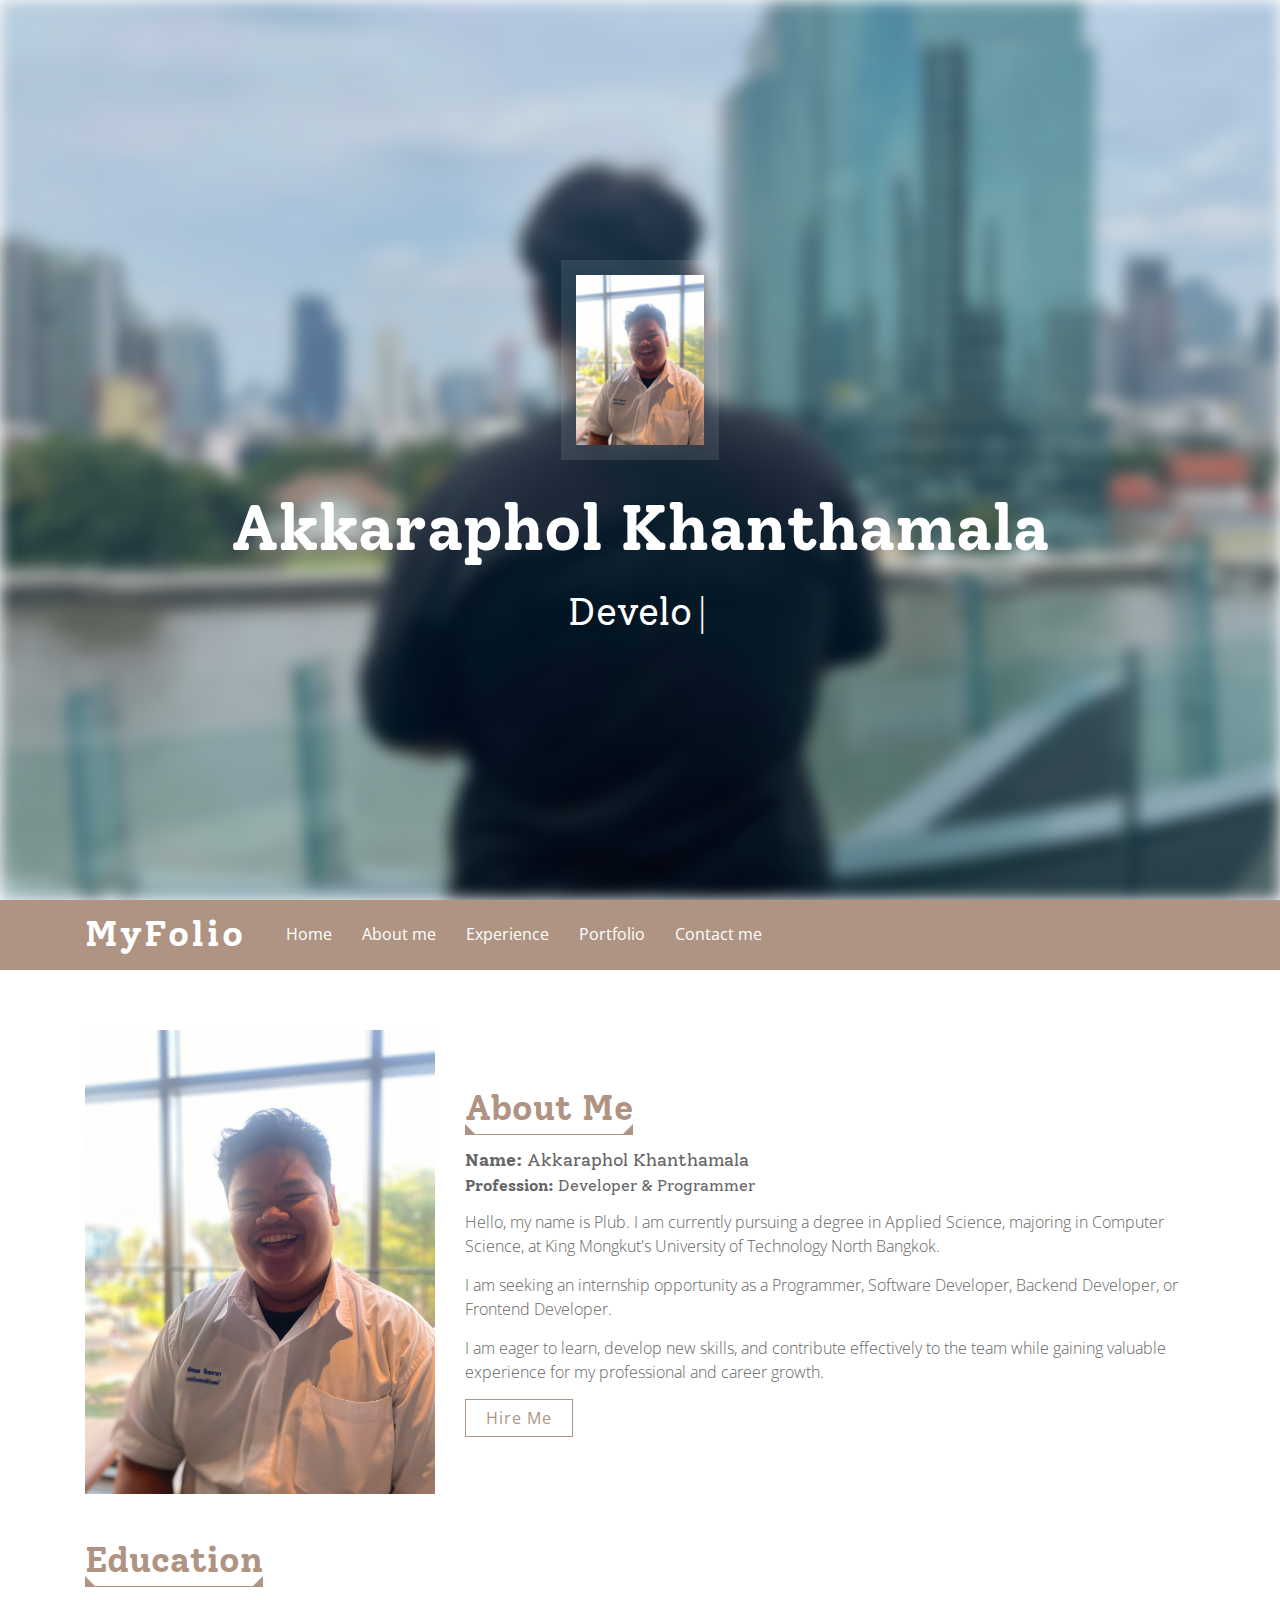
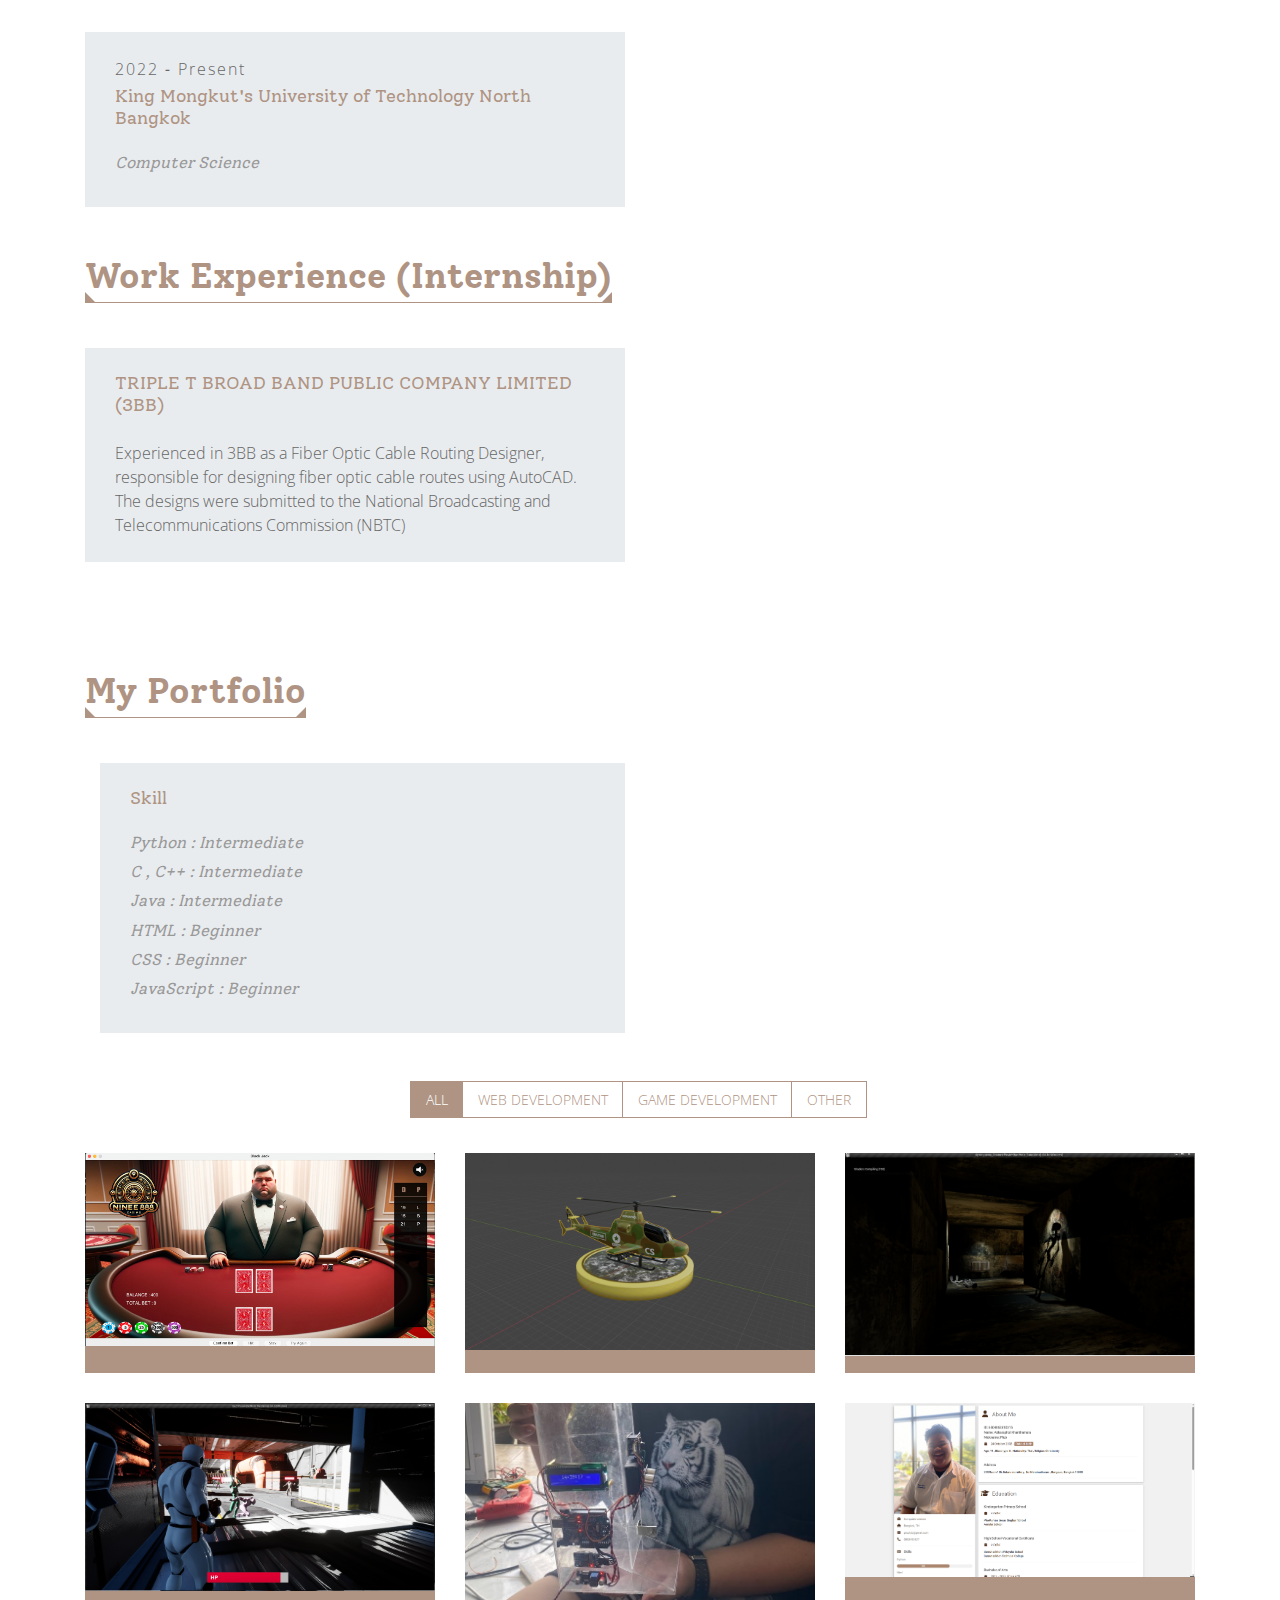
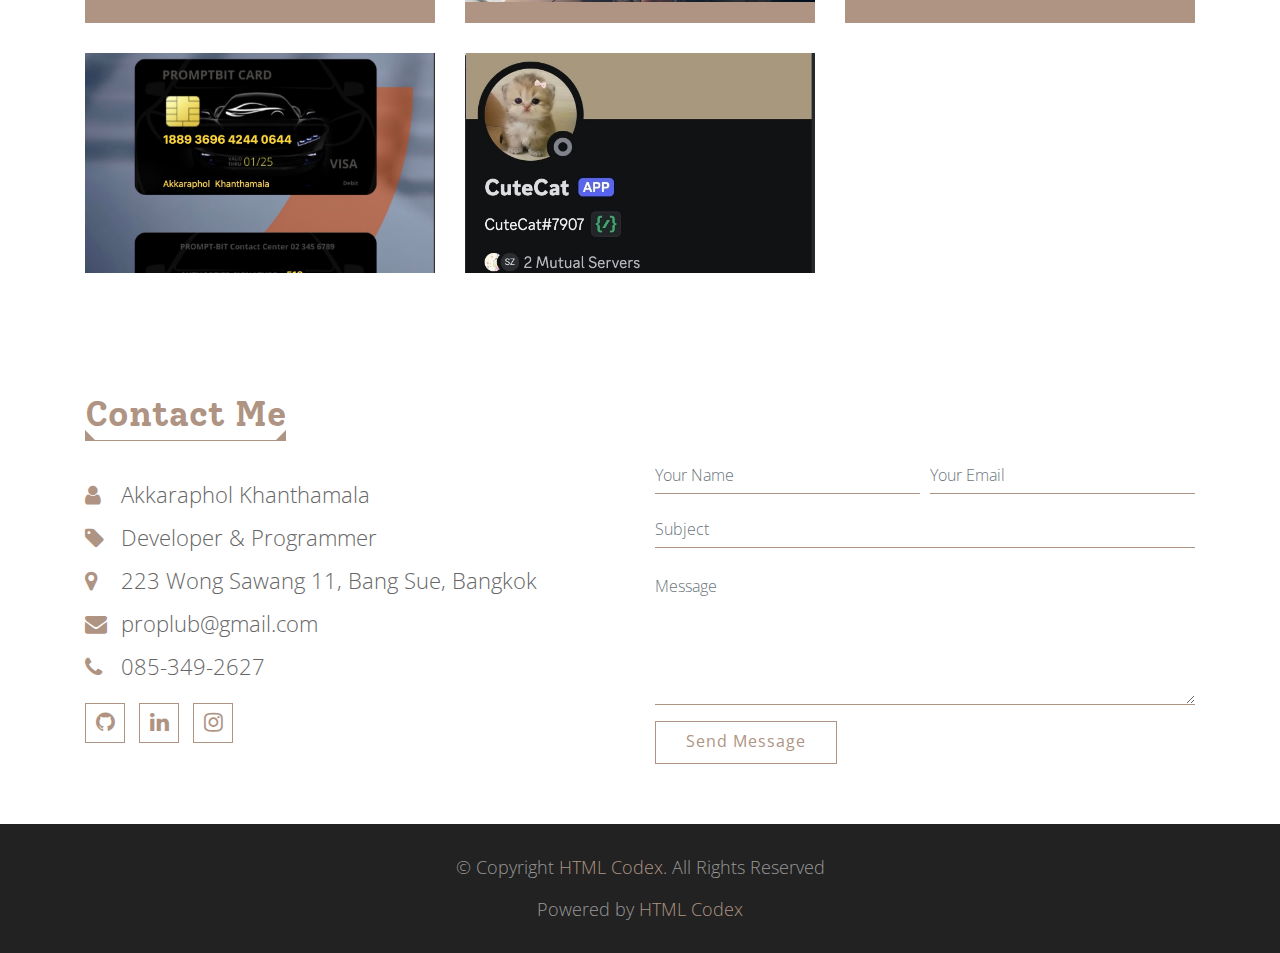
<file: index.html>
<!DOCTYPE html>
<html lang="en">
    <head>
        <meta charset="utf-8">
        <title>MyFolio</title>
        <meta content="width=device-width, initial-scale=1.0" name="viewport">
        <meta content="Portfolio HTML Template" name="keywords">
        <meta content="Portfolio HTML Template" name="description">

        <!-- Favicon -->
        <link href="img/favicon.ico" rel="icon">

        <!-- Google Fonts -->
        <link href="https://fonts.googleapis.com/css?family=Open+Sans:300,400|Solway:400,700&display=swap" rel="stylesheet"> 

        <!-- CSS Libraries -->
        <link href="https://stackpath.bootstrapcdn.com/bootstrap/4.4.1/css/bootstrap.min.css" rel="stylesheet">
        <link href="https://stackpath.bootstrapcdn.com/font-awesome/4.7.0/css/font-awesome.min.css" rel="stylesheet">
        <link href="lib/owlcarousel/assets/owl.carousel.min.css" rel="stylesheet">
        <link href="lib/lightbox/css/lightbox.min.css" rel="stylesheet">

        <!-- Template Stylesheet -->
        <link href="css/style.css" rel="stylesheet">
    </head>

    <body>
        <!-- Header Start -->
        <div class="top-header" id="top-header">
            <div class="container text-center">
                <div class="row">
                    <div class="col-md-12">
                        <img src="img/IMG_4924.jpg" alt="Akkaraphol-pic" />
                    </div>

                    <div class="col-md-12">
                        <h1>Akkaraphol Khanthamala</h1>
                    </div>

                    <div class="col-md-12">
                        <p>Developer - Programmer</p>
                        <h2></h2>
                    </div>
                </div>
            </div>
        </div>
        <!-- Header End -->

        <!-- Nav Start -->
        <div class="header">
            <div class="container">

                <div class="logo pull-left">
                    <h1><a href="index.html">MyFolio</a></h1>
                </div>

                <nav id="nav-menu-container">
                    <ul class="nav-menu">
                        <li><a href="#top-header">Home</a></li>
                        <li><a href="#about">About me</a></li>
                        <li><a href="#experience">Experience</a></li>
                        <!-- <li><a href="#services">Services</a></li> -->
                        <li><a href="#portfolio">Portfolio</a></li>
                        <!-- <li class="menu-has-children"><a href="#">Drop Down</a>
                            <ul>
                                <li><a href="#">Drop Down 1</a></li>
                                <li><a href="#">Drop Down 2</a></li>
                                <li class="menu-has-children"><a href="#">Drop Down 3</a>
                                    <ul>
                                        <li><a href="#">Drop Down 1</a></li>
                                        <li><a href="#">Drop Down 2</a></li>
                                        <li><a href="#">Drop Down 3</a></li>
                                    </ul>
                                </li>
                            </ul>
                        </li> -->
                        <li><a href="#contact">Contact me</a></li>
                    </ul>
                </nav>

                <!-- <nav class="nav social-nav pull-right d-none d-lg-inline">
                    <a href="#"><i class="fa fa-twitter"></i></a> <a href="#"><i class="fa fa-facebook"></i></a> <a href="#"><i class="fa fa-linkedin"></i></a>
                </nav> -->
            </div>
        </div>
        <!-- Nav End -->

        <!-- About Me Start-->
        <div class="about" id="about">
            <div class="container">
                <div class="row align-items-center">
                    <div class="col-md-6 col-lg-4">
                        <img class="img-fluid" src="img/IMG_4924.jpg" />
                    </div>

                    <div class="col-md-6 col-lg-8">
                        <header class="section-header">
                            <h2>About Me</h2>
                        </header>
                        <h3><strong>Name:</strong> Akkaraphol Khanthamala</h3>
                        <h4><strong>Profession:</strong> Developer & Programmer</h4>
                        <p>
                            Hello, my name is Plub. I am currently pursuing a degree in Applied Science, majoring in Computer Science, at King Mongkut's University of Technology North Bangkok.                        </p>
                        <p>
                            I am seeking an internship opportunity as a Programmer, Software Developer, Backend Developer, or Frontend Developer.                        <p>
                        </p>
                        <p>
                            I am eager to learn, develop new skills, and contribute effectively to the team while gaining valuable experience for my professional and career growth.
                        </p>
                        <a href="https://mail.google.com/mail/u/0/?fs=1&to=proplub@gmail.com&su=&body=%0A%0A&tf=cm">Hire Me</a>
                    </div>
                </div>
            </div>
        </div>
        <!-- About Me End-->
        
        <!-- Education Start-->
        <div class="education" id="education">
            <div class="container">
                <header class="section-header">
                    <h3>Education</h3>
                    <!-- <p>Bachelor's degree in Computer Science </p> -->
                </header>
                <div class="row">
                    <div class="col-md-6">
                        <div class="exp-column">
                            <p class="exp-date">2022 <span>-</span> Present</p>
                            <h4 class="exp-company">King Mongkut's University of Technology North Bangkok </h4>
                            <br>
                            <h4 class="exp-designation">Computer Science</h4>
                        </div>
                    </div>
                </div>
            </div>
        </div>

        <br><br>

        <!--Education End -->

        <!-- Job Experience Start -->
        <div class="experience" id="experience">
            <div class="container">
                <header class="section-header">
                    <h3>Work Experience (Internship)</h3>
                    <!-- <p>Bachelor's degree in Computer Science </p> -->
                </header>
                <div class="row">
                    <div class="col-md-6">
                        <div class="exp-column">
                            <!-- <p class="exp-date">2022 <span>-</span> Present</p> -->
                            <h4 class="exp-company">TRIPLE T BROAD BAND PUBLIC COMPANY LIMITED (3BB)</h4>
                            <br>
                            <!-- <h4 class="exp-designation">Computer Science</h4> -->
                            <p class="exp-detail">
                                Experienced in 3BB as a Fiber Optic Cable Routing Designer, responsible for designing fiber optic cable routes using AutoCAD. 
                                The designs were submitted to the National Broadcasting and Telecommunications Commission (NBTC)
                            </p>
                        </div>
                    </div>
                    <!-- <div class="col-md-6">
                        <div class="exp-column">
                            <p class="exp-date">01-Jan-2015 <span>to</span> 25-Jun-2017</p>
                            <h4 class="exp-company">Decent Soft Solution, Lyndhurst, NJ</h4>
                            <h4 class="exp-designation">Web Developer</h4>
                            <p class="exp-detail">
                                Curabitur porttitor, dolor sed tempus fringilla, odio odio pellentesque sem, in elementum sem nisl non ipsum. Suspendisse laoreet ante vel libero convallis, sit amet hendrerit massa mattis.
                            </p>
                        </div>
                    </div> -->
                </div>
            </div>
        </div>

        <!-- Experience End -->

        <!-- Services Start -->
        <!-- <div class="services" id="services">
            <div class="container">
                <header class="section-header">
                    <h3>My Services</h3>
                    <p>
                        Morbi lacinia malesuada risus vel pellentesque. Cras malesuada, felis nec dignissim lobortis, nisl nulla venenatis arcu, et commodo lacus nulla sit amet libero.
                    </p>
                </header>
                <div class="row">
                    <div class="col-sm-6 col-md-4">
                        <div class="single-service">
                            <span></span>
                            <div class="service-icon"><i class="fa fa-television"></i></div>
                            <h4><a href="#">Web Design</a></h4>
                            <p>Vestibulum ante ipsum primis in faucibus orci luctus et cubilia Curae</p>
                        </div>
                    </div>
                    <div class="col-sm-6 col-md-4">
                        <div class="single-service">
                            <span></span>
                            <div class="service-icon"> <i class="fa fa-laptop"></i> </div>
                            <h4><a href="#">Web Development</a></h4>
                            <p>Vestibulum ante ipsum primis in faucibus orci luctus et cubilia Curae</p>
                        </div>
                    </div>
                    <div class="col-sm-6 col-md-4">
                        <div class="single-service">
                            <span></span>
                            <div class="service-icon"> <i class="fa fa-android"></i> </div>
                            <h4><a href="#">Apps Development</a></h4>
                            <p>Vestibulum ante ipsum primis in faucibus orci luctus et cubilia Curae</p>
                        </div>
                    </div>
                    <div class="col-sm-6 col-md-4">
                        <div class="single-service">
                            <span></span>
                            <div class="service-icon"> <i class="fa fa-envelope-o"></i> </div>
                            <h4><a href="#">Email List Building</a></h4>
                            <p>Vestibulum ante ipsum primis in faucibus orci luctus et cubilia Curae</p>
                        </div>
                    </div>
                    <div class="col-sm-6 col-md-4">
                        <div class="single-service">
                            <span></span>
                            <div class="service-icon"> <i class="fa fa-signal"></i> </div>
                            <h4><a href="#">Custom Analytics</a></h4>
                            <p>Vestibulum ante ipsum primis in faucibus orci luctus et cubilia Curae</p>
                        </div>
                    </div>
                    <div class="col-sm-6 col-md-4">
                        <div class="single-service">
                            <span></span>
                            <div class="service-icon"> <i class="fa fa-globe"></i> </div>
                            <h4><a href="#">Online Marketing</a></h4>
                            <p>Vestibulum ante ipsum primis in faucibus orci luctus et cubilia Curae</p>
                        </div>
                    </div>
                </div>
            </div>
        </div> -->
        <!-- Services End -->
        <br><br> 
        <!-- Counter Start -->
        <!-- <div class="counters">
            <div class="container">
                <div class="row">
                    <div class="col-md-3 col-sm-6">
                        <div class="counter">
                            <div class="counter-icon-box"><i class="fa fa-calendar"></i></div>
                            <div class="number animateNumber" data-toggle="counter-up"> <span>10</span></div>
                            <h4 class="font-weight">Years of Experience</h4>
                        </div>
                    </div>
                    <div class="col-md-3 col-sm-6">
                        <div class="counter">
                            <div class="counter-icon-box"><i class="fa fa-check"></i></div>
                            <div class="number animateNumber" data-toggle="counter-up"> <span>395</span></div>
                            <h4 class="font-weight">Completed Projects</h4>
                        </div>
                    </div>
                    <div class="col-md-3 col-sm-6">
                        <div class="counter">
                            <div class="counter-icon-box"><i class="fa fa-users"></i></div>
                            <div class="number animateNumber" data-toggle="counter-up"> <span>225</span></div>
                            <h4 class="font-weight">Total Clients</h4>
                        </div>
                    </div>
                    <div class="col-md-3 col-sm-6">
                        <div class="counter">
                            <div class="counter-icon-box"><i class="fa fa-heart"></i></div>
                            <div class="number animateNumber" data-toggle="counter-up"> <span>9</span></div>
                            <h4 class="font-weight">Award Won</h4>
                        </div>
                    </div>
                </div>
            </div>
        </div> -->
        <!-- Counter End -->

        <!-- Portfolio Start -->
        <div class="portfolio" id="portfolio">
            <div class="container">
                <header class="section-header">
                    <h3 class="section-title">My Portfolio</h3>
                    <div class="education" id="education"> 
                        <!-- แก้ class ใน css ด้วยถ้าว่าง -->
                        <div class="container">
                            <div class="row">
                                <div class="col-md-6">
                                    <div class="exp-column">
                                        <h4 class="exp-company">Skill</h4>
                                        <br>
                                        <h4 class="exp-designation">Python : Intermediate</h4>
                                        <h4 class="exp-designation">C , C++ : Intermediate</h4>
                                        <h4 class="exp-designation">Java : Intermediate</h4>
                                        <h4 class="exp-designation">HTML : Beginner</h4>
                                        <h4 class="exp-designation">CSS : Beginner</h4>
                                        <h4 class="exp-designation">JavaScript : Beginner</h4>
                                    </div>
                                </div>
                            </div>
                        </div>
                    </div>
                    <br> <br>
                </header>

                <div class="row">
                    <div class="col-lg-12">
                        <ul id="portfolio-flters">
                            <li data-filter="*" class="filter-active">All</li>
                            <li data-filter=".web-dev">Web Development</li>
                            <li data-filter=".game-dev">Game Development</li>
                            <li data-filter=".other-dev">other</li>
                        </ul>
                    </div>
                </div>

                <div class="row portfolio-container">
                    <div class="col-lg-4 col-md-6 portfolio-item game-dev">
                        <div class="portfolio-wrap">
                            <figure>
                                <img src="img/bj.jpeg" class="img-fluid" alt="">
                                <a href="img/bj.jpeg" data-lightbox="portfolio" data-title="Blackjack game" class="link-preview" title="Preview"><i class="fa fa-eye"></i></a>
                                <a href="https://github.com/Plubakkara/GameProjectOOP.git" class="link-details" title="More Details"><i class="fa fa-link"></i></a>
                                <h4 class="portfolio-title">Blackjack game <span>Java</span></h4>
                            </figure>
                        </div>
                    </div>

                     <div class="col-lg-4 col-md-6 portfolio-item other-dev">
                        <div class="portfolio-wrap">
                            <figure>
                                <img src="img/helicopter.png" class="img-fluid" alt="">
                                <a href="img/helicopter.png" class="link-preview" data-lightbox="portfolio" data-title="3D-1" title="Preview"><i class="fa fa-eye"></i></a>
                                <a href="https://github.com/Plubakkara/3D-model.git" class="link-details" title="More Details"><i class="fa fa-link"></i></a>
                                <h4 class="portfolio-title">Helicopter 3D-model <span>Blender</span></h4>
                            </figure>
                        </div>
                    </div>

                    <div class="col-lg-4 col-md-6 portfolio-item game-dev">
                        <div class="portfolio-wrap">
                            <figure>
                                <img src="img/horror1.png" class="img-fluid" alt="">
                                <a href="img/horror1.png" class="link-preview" data-lightbox="portfolio" data-title="horror" title="Preview"><i class="fa fa-eye"></i></a>
                                <a href="https://github.com/Plubakkara/Gyeongseong_Creature" class="link-details" title="More Details"><i class="fa fa-link"></i></a>
                                <h4 class="portfolio-title">Gyeongseong_Creature<span>unreal engine</span></h4>
                            </figure>
                        </div>
                    </div>

                    <div class="col-lg-4 col-md-6 portfolio-item game-dev">
                        <div class="portfolio-wrap">
                            <figure>
                                <img src="img/game1.png" class="img-fluid" alt="">
                                <a href="img/game1.png" class="link-preview" data-lightbox="portfolio" data-title="Quisque lectus mauris" title="Preview"><i class="fa fa-eye"></i></a>
                                <a href="https://github.com/Plubakkara/Cyber-Forge" class="link-details" title="More Details"><i class="fa fa-link"></i></a>
                                <h4 class="portfolio-title">Cyber Forge <span>unreal engine</span></h4>
                            </figure>
                        </div>
                    </div>

                     <div class="col-lg-4 col-md-6 portfolio-item other-dev">
                        <div class="portfolio-wrap">
                            <figure>
                                <img src="img/pj-cat3.jpg" class="img-fluid" alt="">
                                <a href="img/pj-cat1.jpg" class="link-preview" data-lightbox="portfolio" data-title="Automatic cat feeder" title="Preview"><i class="fa fa-eye"></i></a>
                                <a href="Cat/index-cat.html" class="link-details" title="More Details"><i class="fa fa-link"></i></a>
                                <h4 class="portfolio-title">Automatic cat feeder <span>Auduno</span></h4>
                            </figure>
                        </div>
                    </div>

                    <div class="col-lg-4 col-md-6 portfolio-item web-dev">
                        <div class="portfolio-wrap">
                            <figure>
                                <img src="img/web1.png" class="img-fluid" alt="">
                                <a href="img/web1.png" class="link-preview" data-lightbox="portfolio" data-title="Pellentesque lacus" title="Preview"><i class="fa fa-eye"></i></a>
                                <a href="http://project.cs.kmutnb.ac.th/~6504062610315/" class="link-details" title="More Details"><i class="fa fa-link"></i></a>
                                <h4 class="portfolio-title">My first website <span>HTML/CSS</span></h4>
                            </figure>
                        </div>
                    </div>

                    <div class="col-lg-4 col-md-6 portfolio-item web-dev">
                        <div class="portfolio-wrap">
                            <figure>
                                <img src="img/pb2.jpeg" class="img-fluid" alt="">
                                <a href="img/pb.jpeg" class="link-preview" data-lightbox="portfolio" data-title="Pellentesque lacus" title="Preview"><i class="fa fa-eye"></i></a>
                                <a href="https://github.com/Plubakkara/PromptBit" class="link-details" title="More Details"><i class="fa fa-link"></i></a>
                                <h4 class="portfolio-title">PromptBit<span>python</span></h4>
                            </figure>
                        </div>
                    </div>

                    <div class="col-lg-4 col-md-6 portfolio-item other-dev">
                        <div class="portfolio-wrap">
                            <figure>
                                <img src="img/bot2.jpeg" class="img-fluid" alt="">
                                <a href="img/bot1.jpeg" class="link-preview" data-lightbox="portfolio" data-title="Automatic cat feeder" title="Preview"><i class="fa fa-eye"></i></a>
                                <a href=" https://github.com/Plubakkara/cutecat-bot" class="link-details" title="More Details"><i class="fa fa-link"></i></a>
                                <h4 class="portfolio-title">Cutecat-bot <span>Python</span></h4>
                            </figure>
                        </div>
                    </div>

                    <!-- <div class="col-lg-4 col-md-6 portfolio-item web-dev">
                        <div class="portfolio-wrap">
                            <figure>
                                <img src="img/" class="img-fluid" alt="">
                                <a href="img/" class="link-preview" data-lightbox="portfolio" data-title="Pellentesque lacus" title="Preview"><i class="fa fa-eye"></i></a>
                                <a href="lecture.html" class="link-details" title="More Details"><i class="fa fa-link"></i></a>
                                <h4 class="portfolio-title">mid-final<span>html/css</span></h4>
                            </figure>
                        </div>
                    </div> -->
                    

                   

                </div>
            </div>
        </div>
        <!-- Portfolio End -->

        <!-- Testimonials Start -->
        <!-- <div class="testimonials" id="testimonials">
            <div class="container">
                <i class="fa fa-4x fa-quote-left"></i>
                <div class="owl-carousel testimonials-carousel">
                    <div class="testimonial-item">
                        <img src="img/testimonial-1.jpg" class="testimonial-img" alt="">
                        <h3>Abigail Shaw</h3>
                        <h4>Greenhouse worker</h4>
                        <p>
                            Duis elementum consequat feugiat. In hac habitasse platea dictumst. Pellentesque habitant morbi tristique senectus malesuada fames turpis egestas. 
                        </p>
                    </div>

                    <div class="testimonial-item">
                        <img src="img/testimonial-2.jpg" class="testimonial-img" alt="">
                        <h3>Jake Gregory</h3>
                        <h4>News correspondent</h4>
                        <p>
                            Curabitur bibendum euismod augue, eu rutrum metus consectetur id. Duis lacus erat, gravida laoreet molestie eget, congue in erat.
                        </p>
                    </div>

                    <div class="testimonial-item">
                        <img src="img/testimonial-3.jpg" class="testimonial-img" alt="">
                        <h3>Maddison Hughes</h3>
                        <h4>Social worker</h4>
                        <p>
                            Nulla at luctus ligula. Lorem ipsum dolor sit amet, consectetur adipiscing elit. Duis enim quam, interdum nec turpis at, volutpat ultricies ligula.
                        </p>
                    </div>
                </div>
            </div>
        </div> -->
        <!-- Testimonials End -->

     <!-- Contact Start -->
        <div class="contact" id="contact">
            <div class="container">
                <div class="section-header">
                    <h3>Contact Me</h3>
                </div>

                <div class="row align-items-center">
                    <div class="col-md-6">
                        <div class="contact-info">
                            <p><i class="fa fa-user"></i> Akkaraphol Khanthamala</p>
                            <p><i class="fa fa-tag"></i> Developer & Programmer</p>
                            <p><i class="fa fa-map-marker"></i> 223 Wong Sawang 11, Bang Sue, Bangkok</p>
                            <p><i class="fa fa-envelope"></i> <a href="mailto:proplub@gmail.com">proplub@gmail.com</a></p>
                            <p><i class="fa fa-phone"></i> <a href="tel:+66853492627">085-349-2627</a></p>
                            <div class="social">
                                <a href="https://github.com/Plubakkara"><i class="fa fa-github" aria-hidden="true"></i></a>
                                <a href="https://www.linkedin.com/in/plub-undefined-30776b2b0/"><i class="fa fa-linkedin"></i></a>
                                <a href="https://www.instagram.com/xxivxmmii/"><i class="fa fa-instagram"></i></a>
                            </div>
                        </div>
                    </div>
                    <div class="col-md-6">
                        <div class="form">
                            <form id="contact-form" onsubmit="sendMail(event)">
                                <div class="form-row">
                                    <div class="form-group col-md-6">
                                        <input type="text" id="name" class="form-control" placeholder="Your Name" required />
                                    </div>
                                    <div class="form-group col-md-6">
                                        <input type="email" id="email" class="form-control" placeholder="Your Email" required />
                                    </div>
                                </div>
                                <div class="form-group">
                                    <input type="text" id="subject" class="form-control" placeholder="Subject" required />
                                </div>
                                <div class="form-group">
                                    <textarea id="message" class="form-control" rows="5" placeholder="Message" required></textarea>
                                </div>
                                <div><button type="submit">Send Message</button></div>
                            </form>
                        </div>
                    </div>
                </div>
            </div>
        </div>
    <!-- Contact End -->

    <!-- เชื่อมไฟล์ sendMail.js -->
    <script src="sendMail.js"></script>


        <!-- Footer Start -->
        <div class="footer">
            <div class="container">
                <div class="copyright">
                    <p>&copy; Copyright <a href="https://htmlcodex.com">HTML Codex</a>. All Rights Reserved</p>
                    <p>Powered by <a href="https://htmlcodex.com">HTML Codex</a></p>
                </div>
            </div>
        </div>
        <!-- Footer end -->
        
        <!-- Back to Top -->
        <a href="#" class="back-to-top"><i class="fa fa-chevron-up"></i></a>

        <!-- JavaScript Libraries -->
        <script src="https://code.jquery.com/jquery-3.4.1.min.js"></script>
        <script src="https://stackpath.bootstrapcdn.com/bootstrap/4.4.1/js/bootstrap.bundle.min.js"></script>
        <script src="lib/typed/typed.min.js"></script>
        <script src="lib/easing/easing.min.js"></script>
        <script src="lib/stickyjs/sticky.js"></script>
        <script src="lib/superfish/hoverIntent.js"></script>
        <script src="lib/superfish/superfish.min.js"></script>
        <script src="lib/waypoints/waypoints.min.js"></script>
        <script src="lib/counterup/counterup.min.js"></script>
        <script src="lib/owlcarousel/owl.carousel.min.js"></script>
        <script src="lib/isotope/isotope.pkgd.min.js"></script>
        <script src="lib/lightbox/js/lightbox.min.js"></script>

        <!-- Template Javascript -->
        <script src="js/main.js"></script>
    </body>
</html>
</file>
<file: css/style.css>
/* ============================= */
/* -------- General CSS -------- */
/* ============================= */

body {
    color: #666666;
    font-family: 'Open Sans', sans-serif;
    font-weight: 300;
    background: #ffffff;
}

a {
    color: #AF9483;
    transition: 0.5s;
}

a:hover,
a:active,
a:focus {
    color: #666666;
    outline: none;
    text-decoration: none;
}

p {
    padding: 0;
    margin: 0 0 15px 0;
}

h1,
h2,
h3,
h4,
h5,
h6 {
    font-family: 'Solway', serif;
    color: #666666;
    margin: 0 0 15px 0;
    padding: 0;
}

.back-to-top {
    position: fixed;
    display: none;
    background: #AF9483;
    color: #ffffff;
    width: 44px;
    height: 44px;
    text-align: center;
    line-height: 1;
    font-size: 16px;
    border-radius: 50%;
    right: 15px;
    bottom: 15px;
    transition: background 0.5s;
    z-index: 11;
}

.back-to-top i {
    padding-top: 12px;
    color: #ffffff;
}



/* ============================= */
/* ------ Top Header CSS ------- */
/* ============================= */

.top-header {
    display: table;
    position: relative;
    width: 100%;
    height: 100vh;
    color: #ffffff;
}

.top-header:after {
    content: '';
    position: absolute;
    width: 100%;
    height: 100%;
    left: 0;
    top: 0;
    background: url(../img/top-header.jpg) left top repeat;
    background-size: cover;
    filter: blur(8px);
    -webkit-filter: blur(8px);
    z-index: -1;
}

.top-header .container {
    position: relative;
    text-align: center;
    display: table-cell;
    vertical-align: middle;
    width: 100%;
}

.top-header img {
    height: 200px;
    margin-bottom: 30px;
    border: 15px solid rgba(256, 256, 256, .1);
}

.top-header h1 {
    font-size: 5vw;
    font-weight: 700;
    color: #ffffff;
}

.top-header p {
    display: none;
}

.top-header h2 {
    display: inline-block;
    margin: 0;
    height: 40px;
    font-size: 3vw;
    font-weight: 400;
    color: #ffffff;
}

.top-header .typed-cursor {
    font-size: 3vw;
}



/* ============================= */
/* -------- Header CSS --------- */
/* ============================= */

.header {
    background: #AF9483;
    height: 70px;
}

.header .logo {
    margin: 14px 25px 0 0;
}

.header .logo h1 {
    font-size: 36px;
    margin: 0;
    padding: 2px 0;
    line-height: 1;
    font-weight: 700;
    letter-spacing: 3px;
}

.header .logo h1 a,
.header .logo h1 a:hover {
    color: #ffffff;
}

@media (max-width: 768px) {
    .header {
        height: 50px;
    }
    
    .header .logo {
        margin: 10px 0 0 0;
    }
    
    .header .logo h1 {
        padding: 2px 0;
        font-size: 26px;
    }
}

.header .social-nav {
    margin-top: 15px;
}

.header .social-nav a {
    font-size: 24px;
    margin-left: 15px;
    color: #fff;
}

.header .social-nav a:hover {
    color: rgba(255, 255, 255, 0.75);
}

.nav-menu, .nav-menu * {
    margin: 0;
    padding: 0;
    list-style: none;
}

.nav-menu ul {
    position: absolute;
    display: none;
    top: 100%;
    left: 0;
    z-index: 99;
}

.nav-menu li {
    position: relative;
    white-space: nowrap;
}

.nav-menu > li {
    float: left;
}

.nav-menu li:hover > ul,
.nav-menu li.sfHover > ul {
    display: block;
}

.nav-menu ul ul {
    top: 0;
    left: 100%;
}

.nav-menu ul li {
    min-width: 180px;
}

.sf-arrows .sf-with-ul {
    padding-right: 30px;
}

.sf-arrows .sf-with-ul:after {
    content: "\f107";
    position: absolute;
    right: 15px;
    font-family: FontAwesome;
    font-style: normal;
    font-weight: normal;
}

.sf-arrows ul .sf-with-ul:after {
    content: "\f105";
}

#nav-menu-container {
    margin: 0;
}

@media (max-width: 768px) {
    #nav-menu-container {
        display: none;
    }
}

.nav-menu a {
    padding: 22px 15px;
    text-decoration: none;
    display: inline-block;
    color: #ffffff;
    font-weight: 400;
    font-size: 16px;
    outline: none;
}

.nav-menu a:hover,
.nav-menu li:hover > a,
.nav-menu .menu-active > a {
    color: #000000;
}

.nav-menu ul {
    margin: 7px 0 0 15px;
    -webkit-box-shadow: 0px 0px 1px 1px rgba(0, 0, 0, 0.08);
    box-shadow: 0px 0px 1px 1px rgba(0, 0, 0, 0.08);
}

.nav-menu ul li {
    background: #ffffff;
    border-top: 1px solid #f4f4f4;
}

.nav-menu ul li:first-child {
    border-top: 0;
}

.nav-menu ul li:hover {
    background: #AF9483;
    -webkit-transition: 0.3s;
    -o-transition: 0.3s;
    transition: 0.3s;
}

.nav-menu ul li a {
    color: #333333;
    -webkit-transition: none;
    -o-transition: none;
    transition: none;
    padding: 10px 15px;
}

.nav-menu ul li a:hover {
    color: #ffffff;
}

.nav-menu ul ul {
    margin: 0;
}

#mobile-nav-toggle {
    position: fixed;
    right: 0;
    top: 0;
    z-index: 999;
    margin: 8px 10px 0 0;
    border: 0;
    background: none;
    font-size: 24px;
    display: none;
    -webkit-transition: all 0.4s;
    -o-transition: all 0.4s;
    transition: all 0.4s;
    outline: none;
    cursor: pointer;
}

#mobile-nav-toggle i {
    color: #fff;
}

@media (max-width: 768px) {
    #mobile-nav-toggle {
        display: inline;
    }
    
    .logo {
        width: 100%;
        text-align: center;
    }
}

#mobile-nav {
    position: fixed;
    top: 0;
    padding-top: 18px;
    bottom: 0;
    z-index: 998;
    background: rgba(0, 0, 0, 0.9);
    left: -260px;
    width: 260px;
    overflow-y: auto;
    -webkit-transition: 0.4s;
    -o-transition: 0.4s;
    transition: 0.4s;
}

#mobile-nav ul {
    padding: 0;
    margin: 0;
    list-style: none;
}

#mobile-nav ul li {
    position: relative;
}

#mobile-nav ul li a {
    color: #ffffff;
    font-size: 16px;
    overflow: hidden;
    padding: 10px 22px 10px 15px;
    position: relative;
    text-decoration: none;
    width: 100%;
    display: block;
    outline: none;
}

#mobile-nav ul li a:hover {
    color: #ffffff;
}

#mobile-nav ul li li {
    padding-left: 30px;
}

#mobile-nav ul .menu-has-children i {
    position: absolute;
    right: 0;
    z-index: 99;
    padding: 15px;
    cursor: pointer;
    color: #ffffff;
}

#mobile-nav ul .menu-has-children i.fa-chevron-up {
    color: #AF9483;
}

#mobile-nav ul .menu-item-active {
    color: #AF9483;
}

#mobile-body-overly {
    width: 100%;
    height: 100%;
    z-index: 997;
    top: 0;
    left: 0;
    position: fixed;
    background: rgba(0, 0, 0, 0.6);
    display: none;
}

body.mobile-nav-active {
    overflow: hidden;
}

body.mobile-nav-active #mobile-nav {
    left: 0;
}

body.mobile-nav-active #mobile-nav-toggle {
    color: #ffffff;
}



/* ============================= */
/* ------- Header Title -------- */
/* ============================= */

.section-header h2,
.section-header h3 {
    display: inline-block;
    color: #AF9483;
    font-size: 35px;
    text-transform: capitalize;
    text-align: left;
    font-weight: 700;
    position: relative;
    padding-bottom: 5px;
    border-bottom: 1px solid #AF9483;
}

.section-header h2::before,
.section-header h3::before {
    content: '';
    position: absolute;
    display: block;
    width: 0;
    height: 0;
    bottom: 0px;
    right: 0;
    border-top: 10px solid;
    border-right: 10px solid;
    border-color: transparent #AF9483;
}

.section-header h2::after,
.section-header h3::after {
    content: '';
    position: absolute;
    display: block;
    width: 0;
    height: 0;
    bottom: 0px;
    left: 0;
    border-top: 10px solid;
    border-left: 10px solid;
    border-color: transparent #AF9483;
}

.section-header p {
    text-align: left;
    padding-bottom: 0px;
}

@media (min-width: 992px) {
    .section-header p {
        width: 70%;
    }
}



/* ============================= */
/* ------- About Me CSS -------- */
/* ============================= */

.about {
    padding: 60px 0 15px 0;
    position: relative;
}

.about .row {
    margin-bottom: 30px;
}

.about img {
    width: 100%;
}

.about h3 {
    font-size: 18px;
    font-weight: 400;
    margin-bottom: 5px;
}

.about h4 {
    font-size: 16px;
    font-weight: 400;
}

.about p {
    font-size: 16px;
    font-weight: 300;
}

.about a {
    display: inline-block;
    padding: 6px 20px;
    color: #AF9483;
    font-size: 16px;
    font-weight: 400;
    letter-spacing: 1px;
    border: 1px solid #AF9483;
}

.about a:hover {
    color: #ffffff;
    background: #AF9483;
}

.about .skills h3 {
    font-size: 22px;
    font-weight: 700;
    color: #666666;
    margin-bottom: 15px;
}

.about .skill-name {
    position: relative;
    width: 100%;
}

.about .skill-name p {
    display: inline-block;
    margin-bottom: 5px;
    font-size: 16px;
    font-weight: 400;
}

.about .skill-name p:last-child {
    float: right;
}

.about .progress {
    margin-bottom: 15px;
    border-radius: 0;
}

.about .progress .progress-bar {
    background: #AF9483;
    border-radius: 0;
}

/* ============================= */
/* ------- Education CSS ------ */
/* ============================= */

.education {
    position: relative;
    padding: 0;
}
.education .section-header p {
    margin:0;
}

.education .exp-column {
    margin-top: 30px;
    padding: 25px 30px;
    background: #e9ecef;
}

.education .exp-column::before {
    position: absolute;
    content: "";
    height: 3px;
    top: 30px;
    right: 100%;
    left: 15px;
    background: #AF9483;
}

.education .exp-column::after {
    position: absolute;
    content: "";
    height: 3px;
    bottom: 0;
    right: 15px;
    left: 100%;
    background: #AF9483;
}

.education .exp-column:hover::before {
    transition: .3s;
    right: 15px;
}

.education .exp-column:hover::after {
    transition: .3s;
    left: 15px;
}

.education .exp-date {
    margin-bottom: 5px;
    color: #666666;
    font-size: 16px;
    font-weight: 300;
    letter-spacing: 2px;
}

.education .exp-date span {
    font-weight: 400;
    font-style: italic;
}

.education .exp-company {
    margin-bottom: 0;
    color: #AF9483;
    font-size: 18px;
    font-weight: 400;
}

.education .exp-designation {
    margin-bottom: 10px;
    color: #999999;
    font-size: 16px;
    font-weight: 400;
    font-style: italic;
}

.education .exp-detail {
    margin-bottom: 0;
}

/* ============================= */
/* ------- Experience CSS ------ */
/* ============================= */

.experience {
    position: relative;
    padding: 0;
}

.experience .section-header p {
    margin:0;
}

.experience .exp-column {
    margin-top: 30px;
    padding: 25px 30px;
    background: #e9ecef;
}

.experience .exp-column::before {
    position: absolute;
    content: "";
    height: 3px;
    top: 30px;
    right: 100%;
    left: 15px;
    background: #AF9483;
}

.experience .exp-column::after {
    position: absolute;
    content: "";
    height: 3px;
    bottom: 0;
    right: 15px;
    left: 100%;
    background: #AF9483;
}

.experience .exp-column:hover::before {
    transition: .3s;
    right: 15px;
}

.experience .exp-column:hover::after {
    transition: .3s;
    left: 15px;
}

.experience .exp-date {
    margin-bottom: 5px;
    color: #666666;
    font-size: 16px;
    font-weight: 300;
    letter-spacing: 2px;
}

.experience .exp-date span {
    font-weight: 400;
    font-style: italic;
}

.experience .exp-company {
    margin-bottom: 0;
    color: #AF9483;
    font-size: 18px;
    font-weight: 400;
}

.experience .exp-designation {
    margin-bottom: 10px;
    color: #999999;
    font-size: 16px;
    font-weight: 400;
    font-style: italic;
}

.experience .exp-detail {
    margin-bottom: 0;
}



/* ============================= */
/* -------- Services CSS ------- */
/* ============================= */

.services {
    padding: 60px 0;
    text-align: center;
    background: #ffffff;
}

.services .section-header {
    text-align: left;
}

.services .section-header p {
    margin:0;
}

.services .single-service {
    position: relative;
    text-align: center;
    font-weight: 300;
    margin:30px 0 0;
    padding: 25px 15px 30px 15px;
    background: #e9ecef;
}

.services .single-service::before {
    position: absolute;
    content: "";
    height: 3px;
    top: 0;
    right: 100%;
    left: 0;
    background: #AF9483;
}

.services .single-service::after {
    position: absolute;
    content: "";
    height: 3px;
    bottom: 0;
    right: 0;
    left: 100%;
    background: #AF9483;
}

.services .single-service:hover::before {
    transition: .3s;
    right: 0;
}

.services .single-service:hover::after {
    transition: .3s;
    left: 0;
}

.services .single-service .service-icon {
    font-size: 60px;
    line-height: 60px;
    margin: 0 auto 20px;
    text-align: center;
    width: 120px;
    color: #AF9483;
}

.services .single-service h4,
.services .single-service h4 a {
    font-size: 16px;
    font-weight: 400;
    line-height: 24px;
    letter-spacing: 0;
    text-transform: uppercase;
    margin-bottom: 10px;
}

.services .single-service p {
    margin-bottom: 0;
}

.services .single-service span {
    position: absolute;
    height: 100%;
    width: 0;
    top: 0;
    left: 0;
    overflow: hidden;
    transition: 0.5s;
}



/* ============================= */
/* -------- Counter CSS -------- */
/* ============================= */

.counters {
    padding: 60px 0;
    position: relative;
    text-align: center;
    color: #ffffff;
    background: #AF9483;
}

.counters .counter .counter-icon-box {
    color: #ffffff;
    margin: 0;
    font-size: 50px;
    transition: all 400ms linear 0s;
}

.counters .counter:hover .counter-icon-box {
    transform: translateY(-15px);
}

.counters .counter .number {
    font-size: 70px;
    margin: 0 0 15px;
    color: #ffffff;
    font-weight: 700;
    font-family: 'Solway', serif;
}

.counters .number:after {
    color: #fff;
    content: "+";
    font-size: 40px;
    position: absolute;
    top: calc(50% + 25px);
    -webkit-transform: translateY(-50%);
    transform: translateY(-50%);
}

.counters .counter h4 {
    margin: 0;
    color: #ffffff;
    font-size: 18px;
    font-weight: 400;
    text-transform: uppercase;
}



/* ============================= */
/* ------- Portfolio CSS ------- */
/* ============================= */

.portfolio {
    position: relative;
    clear: both;
    padding: 60px 0 30px 0;
}

.portfolio .section-header p {
    margin-bottom: 30px;
}

.portfolio #portfolio-flters {
    padding: 0;
    margin: -15px 0 30px 0;
    list-style: none;
    text-align: center;
}

.portfolio #portfolio-flters li {
    cursor: pointer;
    margin: 15px -3px 5px -3px;
    display: inline-block;
    padding: 10px 15px;
    color: #AF9483;
    font-size: 14px;
    line-height: 15px;
    text-transform: uppercase;
    border: 1px solid #AF9483;
    background: #ffffff;
    transition: all 0.3s ease-in-out;
}

.portfolio #portfolio-flters li:hover,
.portfolio #portfolio-flters li.filter-active {
    background: #AF9483;
    color: #ffffff;
}

.portfolio #portfolio-flters li:last-child {
    margin-right: 0;
}

.portfolio .portfolio-item {
    position: relative;
    height: 250px;
    overflow: hidden;
}

.portfolio .portfolio-item figure {
    background: #AF9483;
    overflow: hidden;
    height: 220px;
    position: relative;
    border-radius: 0;
    margin: 0; 
}

.portfolio .portfolio-item figure:hover img {
    opacity: 0.3;
    transition: 0.3s;
}

.portfolio .portfolio-item figure .link-preview,
.portfolio .portfolio-item figure .link-details,
.portfolio .portfolio-item figure .portfolio-title {
    position: absolute;
    display: inline-block;
    opacity: 0;
    line-height: 1;
    text-align: center;
    width: 60px;
    height: 40px;
    background: #ffffff;
    transition: 0.2s linear;
}

.portfolio .portfolio-item figure .link-preview i,
.portfolio .portfolio-item figure .link-details i {
    padding-top: 9px;
    font-size: 22px;
}

.portfolio .portfolio-item figure .link-preview:hover,
.portfolio .portfolio-item figure .link-details:hover {
    background: #AF9483;
}

.portfolio .portfolio-item figure .link-preview:hover i,
.portfolio .portfolio-item figure .link-details:hover i {
    color: #ffffff;
}

.portfolio .portfolio-item figure .link-preview {
    left: 50%;
    top: calc(25% - 18px);
}

.portfolio .portfolio-item figure .link-details {
    right: 50%;
    top: calc(25% - 18px);
}

.portfolio .portfolio-item figure .portfolio-title {
    margin: 0;
    width: 100%;
    height: 50%;
    left: 0;
    right: 0;
    top: 100%;
    padding: 30px 10px;
    color: #666666;
    font-size: 18px;
    font-weight: 400;
    text-transform: capitalize;
    background: rgba(256, 256, 256, .8);
    border-radius: 0;
}

.portfolio .portfolio-item figure .portfolio-title span {
    display: block;
    margin-top: 10px;
    font-family: 'Open Sans', sans-serif;
    font-size: 12px;
    font-weight: 300;
    text-transform: uppercase;
}

.portfolio .portfolio-item figure:hover .link-preview {
    opacity: 1;
    left: calc(50% - 77px);
}

.portfolio .portfolio-item figure:hover .link-details {
    opacity: 1;
    right: calc(50% - 77px);
}

.portfolio .portfolio-item figure:hover .portfolio-title {
    opacity: 1;
    top: 50%;
}



/* ============================= */
/* ------ Testimonials CSS ----- */
/* ============================= */

.testimonials {
    background: url("../img/testimonial-bg.jpg") center top no-repeat fixed;
    background-size: cover;
    padding: 40px 0 60px 0;
    text-align: center;
    position: relative;
}

.testimonials .container {
    max-width: 700px;
}

.testimonials::before {
    content: '';
    position: absolute;
    left: 0;
    right: 0;
    top: 0;
    bottom: 0;
    background: rgba(000, 000, 000, 0.7);
}

.testimonials .container {
    position: relative;
    z-index: 9;
}


.testimonials i {
    padding: 20px 0;
    color: #AF9483;
}

.testimonials .testimonial-item {
    text-align: center;
}

.testimonials .testimonial-item .testimonial-img {
    width: 120px;
    border: 10px solid rgba(256, 256, 256, .1);
    margin: 0 auto;
}

.testimonials .testimonial-item h3 {
    font-size: 20px;
    font-weight: 400;
    margin: 15px 0 5px 0;
    color: #AF9483;
}

.testimonials .testimonial-item h4 {
    color: #999999;
    font-size: 16px;
    font-weight: 400;
    font-style: italic;
    margin: 0 0 10px 0;
}

.testimonials .testimonial-item p {
    color: #ffffff;
    font-weight: 300;
    margin: 0 auto;
}

.testimonials .owl-nav,
.testimonials .owl-dots {
    margin-top: 5px;
    text-align: center;
}

.testimonials .owl-dot {
    display: inline-block;
    margin: 0 5px;
    width: 12px;
    height: 12px;
    border-radius: 50%;
    background-color: #ffffff;
}

.testimonials .owl-dot.active {
    background-color: #AF9483;
}



/* ============================= */
/* -------- Contact CSS -------- */
/* ============================= */

.contact {
    position: relative;
    padding: 60px 0;
}

.contact .contact-info p {
    margin-bottom: 10px;
    color: #666666;
    font-size: 22px;
    font-weight: 300;
}

@media (max-width: 575px) {
    .contact .contact-info p {
        font-size: 16px;
    }
}

.contact .contact-info a {
    color: #666666;
}

.contact .contact-info a:hover {
    color: #AF9483;
}

.contact .contact-info i {
    width: 30px;
    color: #AF9483;
}

.contact .social {
    position: relative;
    width: 100%;
}

.contact .social a {
    display: inline-block;
    margin: 10px 10px 0 0;
    width: 40px;
    height: 40px;
    padding: 1px 0;
    text-align: center;
    font-size: 22px;
    border: 1px solid #AF9483;
}

.contact .social a i {
    color: #AF9483;
}

.contact .social a:hover {
    background: #AF9483;
}

.contact .social a:hover i {
    color: #ffffff;
}

.contact .form {
    color: #666666;
    font-weight: 300;
}

.contact .form input,
.contact .form textarea {
    color: #666666;
    font-size: 16px;
    font-weight: 300;
    padding: 10px 0;
    border: none;
    border-bottom: 1px solid #AF9483;
    border-radius: 0;
    box-shadow: none;
}

.contact .form button[type="submit"] {
    padding: 7px 30px 10px 30px;
    color: #AF9483;
    letter-spacing: 1px;
    transition: 0.3s;
    cursor: pointer;
    border-radius: 0;
    border: 1px solid #AF9483;
    background: #ffffff;
}

.contact .form button[type="submit"]:hover {
    background: #AF9483;
    color: #FFFFFF;
}



/* ============================= */
/* --------- Footer CSS -------- */
/* ============================= */

.footer {
    position: relative;
    padding: 30px 0;
    text-align: center;
    background: #222222;
}

.footer .copyright p {
    color: #999999;
    font-size: 18px;
    font-weight: 300;
}

.footer .copyright p:last-child {
    margin: 0;
}
</file>
